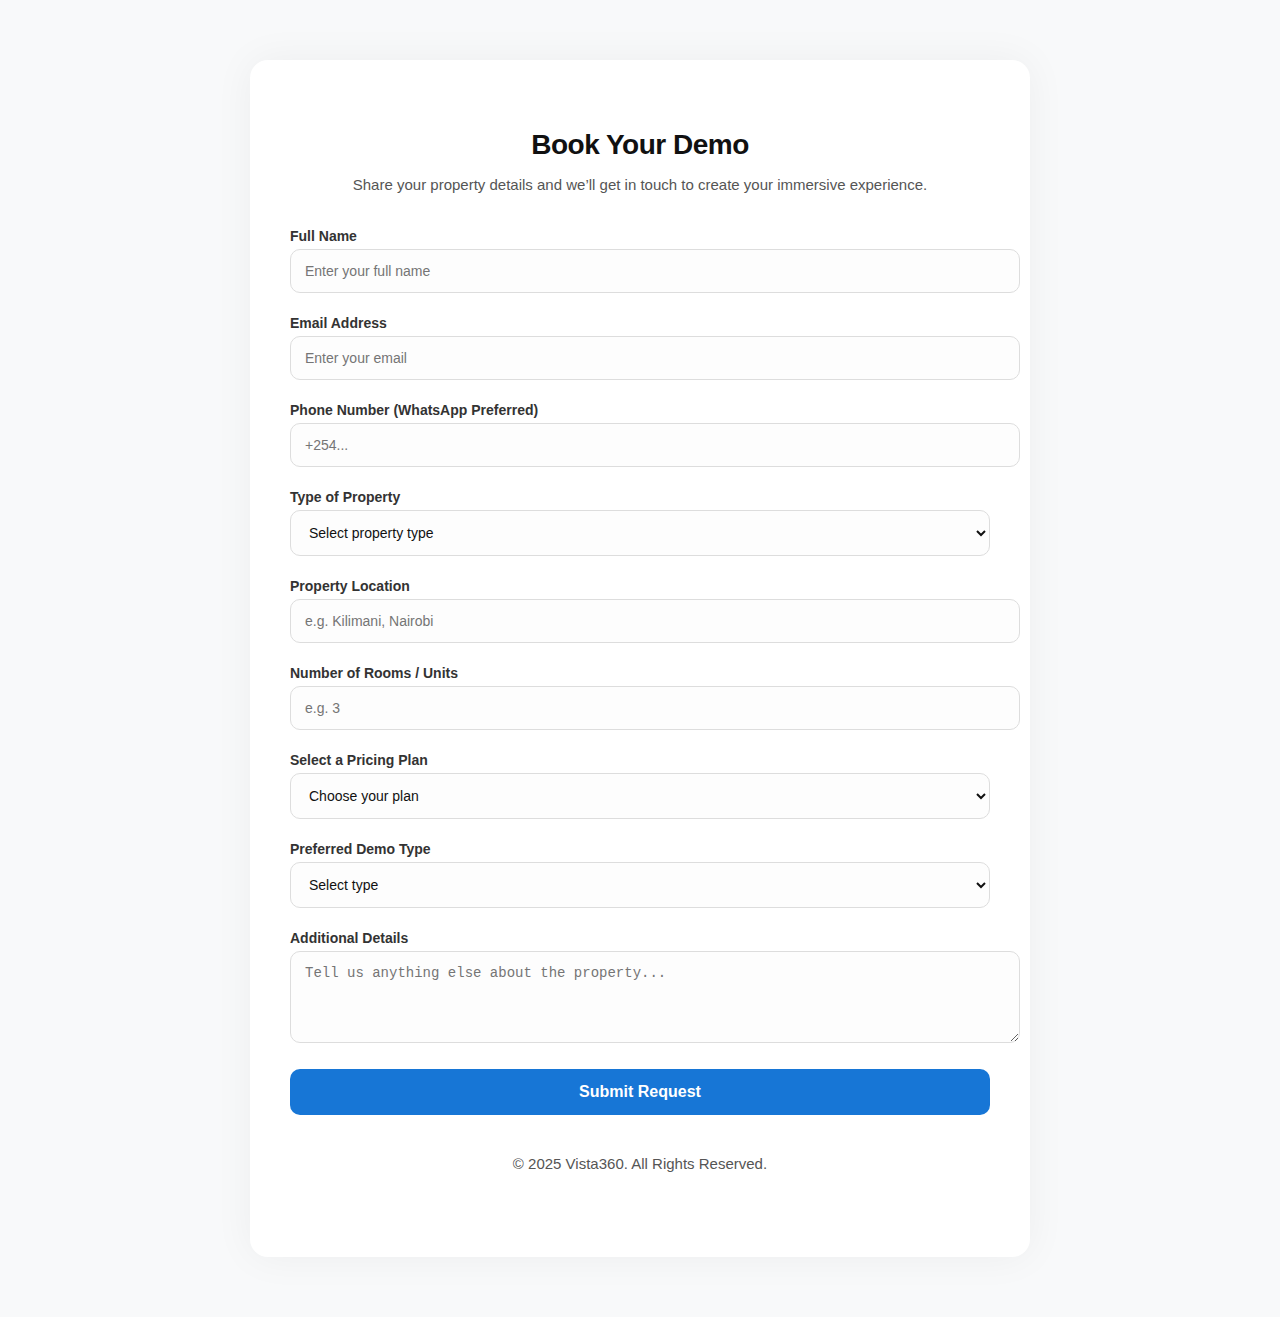
<file: form.html>
<!DOCTYPE html>
<html lang="en">
<head>
  <meta charset="UTF-8" />
  <meta name="viewport" content="width=device-width, initial-scale=1.0" />
  <title>Book a Demo | Vista360</title>
  <style>
    body {
      font-family: 'Poppins', sans-serif;
      background: #f8f9fa;
      color: #222;
      margin: 0;
      padding: 0;
    }

    .container {
      max-width: 700px;
      margin: 60px auto;
      background: #fff;
      border-radius: 18px;
      padding: 50px 40px;
      box-shadow: 0 0 40px rgba(0, 0, 0, 0.05);
    }

    h1 {
      text-align: center;
      color: #111;
      font-size: 28px;
      margin-bottom: 8px;
      letter-spacing: -0.5px;
    }

    p {
      text-align: center;
      color: #555;
      margin-bottom: 35px;
      font-size: 15px;
    }

    form {
      display: flex;
      flex-direction: column;
      gap: 22px;
    }

    label {
      font-weight: 600;
      color: #333;
      font-size: 14px;
      display: block;
      margin-bottom: 5px;
    }

    input, select, textarea {
      width: 100%;
      padding: 13px 14px;
      border: 1px solid #ddd;
      border-radius: 10px;
      background: #fdfdfd;
      color: #111;
      font-size: 14px;
      transition: border 0.3s ease, background 0.3s ease;
      outline: none;
    }

    input:focus, select:focus, textarea:focus {
      border: 1px solid #1776d6;
      background: #f8fcff;
    }

    button {
      background: #1776d6;
      color: #fff;
      border: none;
      padding: 14px;
      border-radius: 10px;
      cursor: pointer;
      font-weight: 600;
      font-size: 16px;
      transition: all 0.3s ease;
    }

    button:hover {
      background: #0f5da6;
      box-shadow: 0 4px 14px rgba(23, 118, 214, 0.25);
    }

    .footer {
      text-align: center;
      margin-top: 40px;
      color: #777;
      font-size: 14px;
    }

    @media (max-width: 600px) {
      .container {
        margin: 30px 20px;
        padding: 30px 25px;
      }
    }
  </style>
</head>
<body>

  <div class="container">
    <h1>Book Your Demo</h1>
    <p>Share your property details and we’ll get in touch to create your immersive experience.</p>

    <form action="https://formspree.io/f/mgvnlavv" method="POST">

      <div>
        <label for="name">Full Name</label>
        <input type="text" id="name" name="name" placeholder="Enter your full name" required />
      </div>

      <div>
        <label for="email">Email Address</label>
        <input type="email" id="email" name="email" placeholder="Enter your email" required />
      </div>

      <div>
        <label for="phone">Phone Number (WhatsApp Preferred)</label>
        <input type="tel" id="phone" name="phone" placeholder="+254..." required />
      </div>

      <div>
        <label for="property-type">Type of Property</label>
        <select id="property-type" name="property_type" required>
          <option value="">Select property type</option>
          <option value="Apartment">Apartment</option>
          <option value="Bungalow">Bungalow</option>
          <option value="Maisonette">Maisonette</option>
          <option value="Commercial Building">Commercial Building</option>
          <option value="Land">Land</option>
        </select>
      </div>

      <div>
        <label for="location">Property Location</label>
        <input type="text" id="location" name="location" placeholder="e.g. Kilimani, Nairobi" required />
      </div>

      <div>
        <label for="rooms">Number of Rooms / Units</label>
        <input type="number" id="rooms" name="rooms" placeholder="e.g. 3" min="1" required />
      </div>

      <div>
        <label for="plan">Select a Pricing Plan</label>
        <select id="plan" name="plan" required>
          <option value="">Choose your plan</option>
          <option value="Standard (1 Property) - KSh 2,000">Standard (1 Property) - KSh 2,000</option>
          <option value="Blueprint Add-On - KSh 3,000">Blueprint Add-On - KSh 3,000</option>
          <option value="Bundle (3 Properties) - KSh 4,000">Bundle (3 Properties) - KSh 4,000</option>
        </select>
      </div>

      <div>
        <label for="demo-type">Preferred Demo Type</label>
        <select id="demo-type" name="demo_type" required>
          <option value="">Select type</option>
          <option value="Interactive Demo">Interactive Demo</option>
          <option value="360° Photos">360° Photos</option>
          <option value="Both">Both</option>
        </select>
      </div>

      <div>
        <label for="message">Additional Details</label>
        <textarea id="message" name="message" rows="4" placeholder="Tell us anything else about the property..."></textarea>
      </div>

      <button type="submit">Submit Request</button>
    </form>

    <div class="footer">
      <p>© 2025 Vista360. All Rights Reserved.</p>
    </div>
  </div>

</body>
</html>
</file>
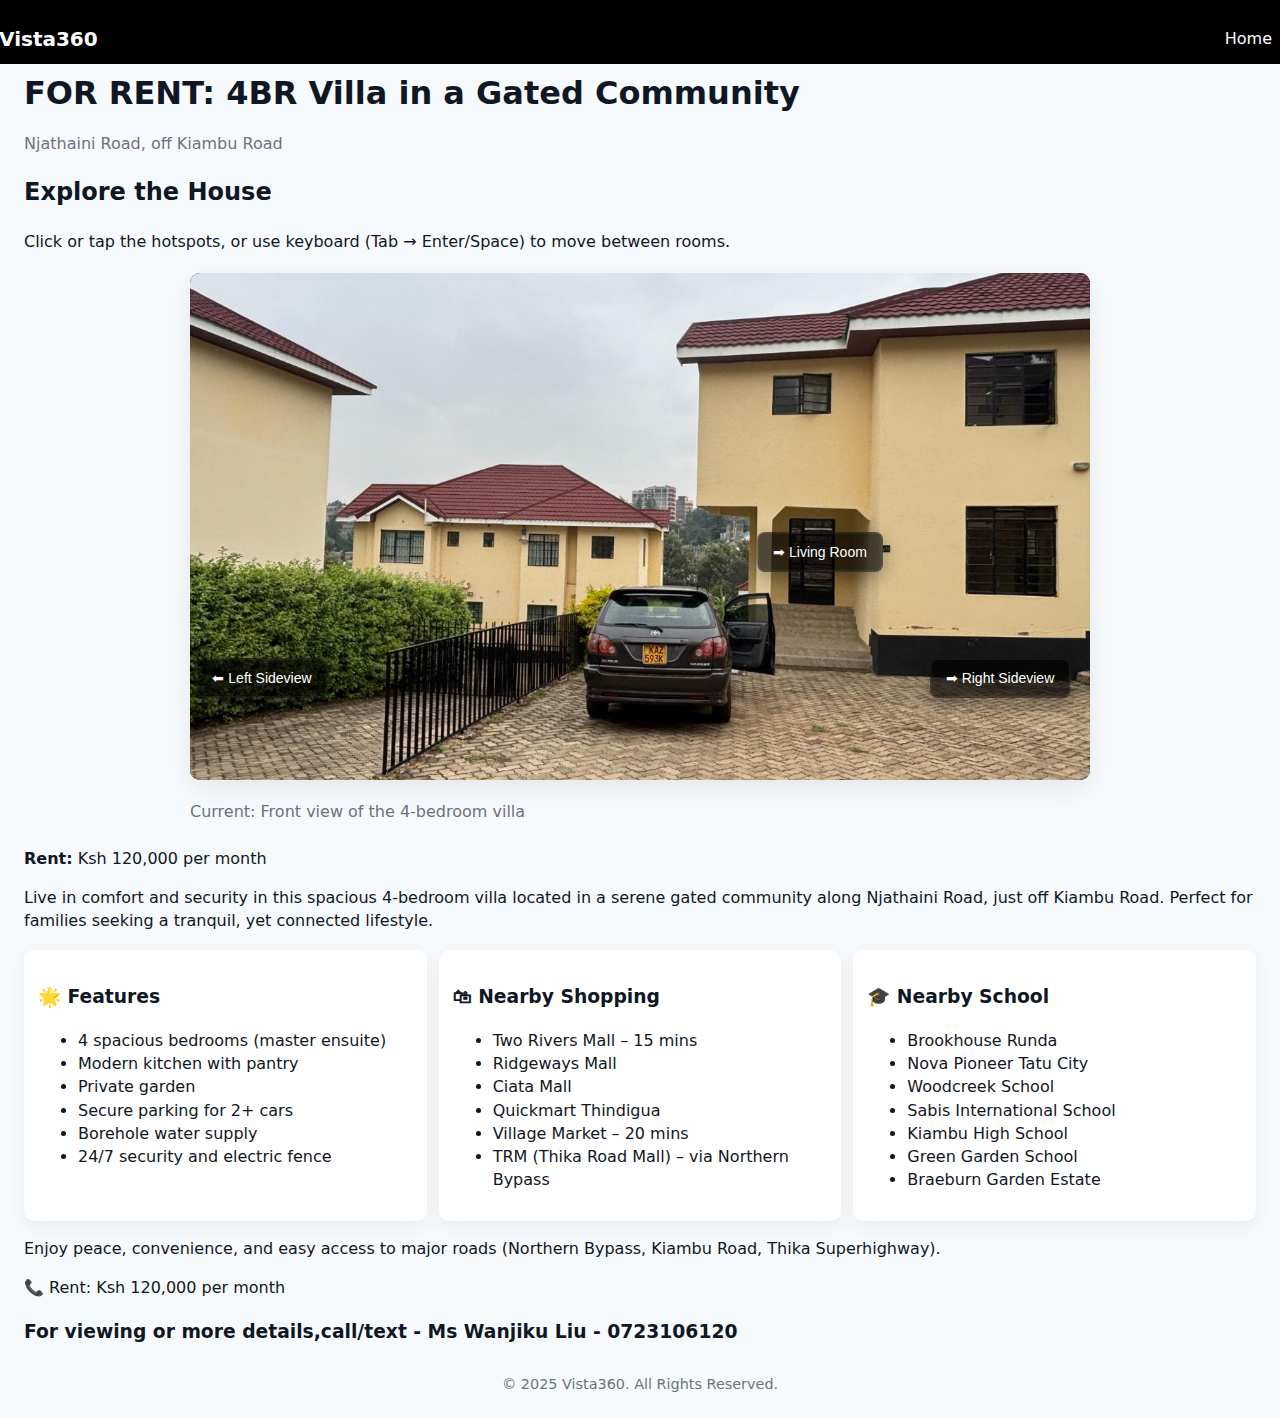
<file: house1.html>
<!doctype html>
<html lang="en">
<head>
  <meta charset="utf-8" />
  <meta name="viewport" content="width=device-width,initial-scale=1" />
  <title>4BR Villa – Njathaini Road | Vista360</title>
  <style>
    :root{
      --bg:#f7fafc;
      --card:#fff;
      --muted:#6b7280;
      --hot-bg: rgba(0,0,0,0.65);
      --hot-bg-hover: rgba(0,0,0,0.85);
      --accent:#4f46e5;
    }
    body{
      margin:0;
      font-family: Inter, system-ui, -apple-system, "Segoe UI", Roboto, Arial;
      background: var(--bg);
      color:#0f1724;
      line-height:1.45;
      padding:24px;
    }
    nav{display:flex;align-items:center;gap:16px;margin-bottom:6px;width: 1525px;margin-left: -25px;height: 70px;margin-top: -30px;}
    nav .logo{font-weight:700;}
    .container{max-width:1500px;margin:0 auto}
    .property-details h1{margin:0 0 6px}
    .location{color:var(--muted);margin-bottom:12px}

    /* Viewer container - responsive */
    #viewer {
      position: relative;
      width: 100%;
      max-width: 900px;
      margin: 20px auto;
      border-radius: 10px;
      overflow: hidden;
      box-shadow: 0 8px 28px rgba(2,6,23,0.08);
      background: #000;
      /* responsive height using aspect-ratio */
      aspect-ratio: 16 / 9;
      height: auto;
    }

    #viewer img {
      width: 100%;
      height: 100%;
      object-fit: cover;
      display:block;
      vertical-align:middle;
    }

    /* Hotspots styled as accessible buttons */
    .hotspot {
      position: absolute;
      display:inline-flex;
      align-items:center;
      gap:.5rem;
      padding:10px 14px;
      background: var(--hot-bg);
      color: #fff;
      border-radius:8px;
      cursor:pointer;
      font-size:14px;
      transition: background .18s, transform .12s;
      transform: translate(-50%,-50%);
      white-space:nowrap;
      border: 2px solid rgba(255,255,255,0.06);
      box-shadow: 0 6px 18px rgba(6,8,15,0.35);
      touch-action: manipulation;
    }

    .hotspot:focus { outline:3px solid rgba(79,70,229,0.18); transform: translate(-50%,-50%) scale(1.02); }
    .hotspot:hover { background: var(--hot-bg-hover); transform: translate(-50%,-50%) scale(1.02); }

    /* small-screen adjustments */
    @media (max-width: 720px){
      #viewer { aspect-ratio: 4 / 3; }
      .hotspot { padding:12px 16px; font-size:15px; }
    }

    /* helper info below viewer */
    .meta { max-width:900px;margin:10px auto 24px;color:var(--muted) }
    .info-grid{display:grid;gap:12px;grid-template-columns:repeat(auto-fit,minmax(220px,1fr));margin-top:18px}
    .info-card{background:var(--card);padding:14px;border-radius:10px;box-shadow:0 6px 18px rgba(2,6,23,0.06)}
    footer{margin-top:28px;color:var(--muted);font-size:.9rem;text-align:center}
  </style>
</head>
<body>
   <nav id="nav">
        <div class="logo">Vista360</div>
        <ul>
          <li><a href="index.html">Home</a></li>
          <li><a href="#">About</a></li>
          <li><a href="#">Services</a></li>
          <li><a href="#">Contact</a></li>
        </ul>
      </nav>
  <div class="container">
     

      <style>
        #nav {
          background-color: black;
          color: white;
          display: flex;
          justify-content: space-between;
         
         
        }

        .logo {
          font-size: 20px;
          font-weight: bold;
          margin-top: 20px;
        }

        #nav ul {
          display: flex;
          gap: 25px;
          list-style: none;
          margin: 0;
          padding: 0;
          margin-top: 20px;
        }

        #nav ul li a {
          color: white;
          text-decoration: none;
          font-weight: 500;
        }

        #nav ul li a:hover {
          text-decoration: underline;
        }
      </style>
  </div>
  <div>
    <section class="property-details">
      <h1 id="rent">FOR RENT: 4BR Villa in a Gated Community</h1>
      <p class="location">Njathaini Road, off Kiambu Road</p>

      <section class="interactive-demo" aria-labelledby="demoTitle">
        <h2 id="demoTitle">Explore the House</h2>
        <p>Click or tap the hotspots, or use keyboard (Tab → Enter/Space) to move between rooms.</p>

        <div id="viewer" aria-live="polite" aria-atomic="true">
          <!-- the image alt will be updated dynamically -->
          <img id="currentImage" src="images/FrontView.jpg" alt="Front view of the house">
        </div>

        <div class="meta" id="roomLabel" aria-hidden="false">Current: Front view</div>
      </section>

      <p class="rent" id="amount"><strong>Rent:</strong> Ksh 120,000 per month</p>

      <p class="description">
        Live in comfort and security in this spacious 4-bedroom villa located in a serene gated community 
        along Njathaini Road, just off Kiambu Road. Perfect for families seeking a tranquil, yet connected lifestyle.
      </p>
    </section>

    <div class="info-grid" aria-hidden="false">
      <div class="info-card">
        <h3>🌟 Features</h3>
        <ul>
          <li>4 spacious bedrooms (master ensuite)</li>
          <li>Modern kitchen with pantry</li>
          <li>Private garden</li>
          <li>Secure parking for 2+ cars</li>
          <li>Borehole water supply</li>
          <li>24/7 security and electric fence</li>
        </ul>
      </div>
      <div class="info-card">
        <h3>🛍 Nearby Shopping</h3>
        <ul>
          <li>Two Rivers Mall – 15 mins</li>
          <li>Ridgeways Mall</li>
          <li>Ciata Mall</li>
          <li>Quickmart Thindigua</li>
          <li>Village Market – 20 mins</li>
          <li>TRM (Thika Road Mall) – via Northern Bypass</li>
        </ul>
      </div>
      <div class="info-card">
        <h3>🎓 Nearby School</h3>
        <ul>
          <li>Brookhouse Runda</li>
          <li>Nova Pioneer Tatu City</li>
          <li>Woodcreek School</li>
          <li>Sabis International School</li>
          <li>Kiambu High School</li>
          <li>Green Garden School</li>
          <li>Braeburn Garden Estate</li>
        </ul>
      </div>
    
    </div>
    <div>
      <p>Enjoy peace, convenience, and easy access to major roads (Northern Bypass, Kiambu Road, Thika Superhighway).</p>

      <p>📞 Rent: Ksh 120,000 per month</p>

      <h3>For viewing or more details,call/text - <strong>Ms Wanjiku Liu - 0723106120</strong></h3>

    </div>

    <footer>© 2025 Vista360. All Rights Reserved.</footer>
  </div>

  <script>
    /*********************
     * Data & utilities
     *********************/
    const images = {
      front: {
        src: "images/FrontView.jpg",
        alt: "Front view of the 4-bedroom villa",
        hotspots: [
          { text: "➡ Living Room", target: "living", top: "55%", left: "70%" },
          { text: "➡ Right Sideview", target: "side", top: "80%", left: "90%" },
          { text: "⬅ Left Sideview", target: "left", top: "80%", left: "8%" }
        ]
      },
      left: {
        src: "images/LeftFrontView.jpg",
        alt: "Left front view",
        hotspots: [
          { text: "➡ Back to Front", target: "front", top: "55%", left: "80%" }
        ]
      },
      side: {
        src: "images/RightFrontView.jpg",
        alt: "Right front view",
        hotspots: [
          { text: "➡ Garden", target: "garden", top: "55%", left: "50%" },
          { text: "⬅ Back to Front", target: "front", top: "80%", left: "20%" }
        ]
      },
      living: {
        src: "images/LivingRoom.jpg",
        alt: "Living room",
        hotspots: [
          { text: "➡ Kitchen", target: "kitchen", top: "88%", left: "90%" },
          { text: "⬅ Back to Front", target: "front", top: "88%", left: "10%" },
          { text: "⬆ Upstairs", target: "upstairs", top: "70%", left: "85%" }
        ]
      },
      upstairs: {
        src: "images/StaircaseM.jpg",
        alt: "Staircase and landing",
        hotspots: [
          { text: "⬆ Hallway", target: "hallway", top: "80%", left: "10%" },
          { text: "⬇ Downstairs", target: "living", top: "80%", left: "50%" }
        ]
      },
      hallway: {
        src: "images/Hallway.jpg",
        alt: "Upstairs hallway",
        hotspots: [
          { text: "➡ Room 1", target: "room1", top: "60%", left: "50%" },
          { text: "⬅ Room 2", target: "room2", top: "20%", left: "35%" },
          { text: "⬇ Master Bedroom", target: "master", top: "90%", left: "35%" },
          { text: "➡ Back to Stairs", target: "upstairs", top: "90%", left: "75%" }
        ]
      },
      room1: {
        src: "images/Room1.jpg",
        alt: "Bedroom 1",
        hotspots: [
          { text: "➡ Balcony", target: "balcony", top: "40%", left: "29%" },
          { text: "⬇ Back to Hall", target: "hallway", top: "90%", left: "50%" }
        ]
      },
      room2: {
        src: "images/Room3.jpg",
        alt: "Bedroom 2",
        hotspots: [
          { text: "⬇ Back to Hall", target: "hallway", top: "90%", left: "50%" },
          { text: "➡ Window View", target: "window", top: "50%", left: "40%" }
        ]
      },
      master: {
        src: "images/MasterBedroom.jpg",
        alt: "Master bedroom",
        hotspots: [
          { text: "⬇ Master Bathroom", target: "bathroom", top: "90%", left: "50%" },
          { text: "➡ Back to Hall", target: "hallway", top: "50%", left: "60%" }
        ]
      },
      bathroom: {
        src: "images/BathroomM.B.jpg",
        alt: "Master bathroom",
        hotspots: [
          { text: "⬅ Back to Master", target: "master", top: "90%", left: "50%" }
        ]
      },
      window: {
        src: "images/Window.jpg",
        alt: "Window view",
        hotspots: [
          { text: "⬅ Back to Room", target: "room2", top: "90%", left: "50%" }
        ]
      },
      balcony: {
        src: "images/Balcony.jpg",
        alt: "Balcony view",
        hotspots: [
          { text: "⬅ Back to Room 1", target: "room1", top: "70%", left: "80%" }
        ]
      },
      kitchen: {
        src: "images/Kitchen.jpg",
        alt: "Kitchen",
        hotspots: [
          { text: "⬅ Living Room", target: "living", top: "80%", left: "40%" }
        ]
      },
      garden: {
        src: "images/Garden.jpg",
        alt: "Garden",
        hotspots: [
          { text: "⬅ Back to Side", target: "side", top: "80%", left: "50%" }
        ]
      }
    };

    const viewer = document.getElementById("viewer");
    const currentImage = document.getElementById("currentImage");
    const roomLabel = document.getElementById("roomLabel");

    // Preload images for smoother transitions
    function preloadAll() {
      Object.values(images).forEach(i => {
        const img = new Image();
        img.src = i.src;
      });
    }
    preloadAll();

    // Helper that ensures a value ends with % or returns default
    function normalizePercent(val, fallback = "50%") {
      if (!val) return fallback;
      if (typeof val === "number") return `${val}%`;
      if (typeof val === "string") {
        return val.trim().endsWith("%") ? val.trim() : (val.trim().match(/^[\d.]+$/) ? val.trim() + "%" : val.trim());
      }
      return fallback;
    }

    function createHotspotElement(h) {
      const hotspot = document.createElement("button");
      hotspot.className = "hotspot";
      hotspot.type = "button";
      hotspot.innerText = h.text;
      // position
      hotspot.style.top = normalizePercent(h.top, "50%");
      hotspot.style.left = normalizePercent(h.left, "50%");
      // accessibility
      hotspot.setAttribute("role", "button");
      hotspot.setAttribute("aria-label", h.text.replace(/^[➡⬅⬆⬇\s]*/,''));
      hotspot.tabIndex = 0;
      // click
      hotspot.addEventListener("click", () => showRoom(h.target));
      // keyboard (Enter / Space)
      hotspot.addEventListener("keydown", (ev) => {
        if (ev.key === "Enter" || ev.key === " " || ev.key === "Spacebar") {
          ev.preventDefault();
          hotspot.click();
        }
      });
      return hotspot;
    }

    function showRoom(roomKey) {
      const data = images[roomKey];
      if (!data) {
        console.warn("Room not found:", roomKey);
        return;
      }

      // update image with a fade for nicer UX
      currentImage.style.opacity = 0;
      // small timeout to allow CSS transition feel (no heavy CSS needed)
      setTimeout(() => {
        currentImage.src = data.src;
        currentImage.alt = data.alt || roomKey;
        // update visible label for sighted users and screen readers (aria-live)
        roomLabel.textContent = `Current: ${data.alt || roomKey}`;
        // remove old hotspots
        viewer.querySelectorAll(".hotspot").forEach(h => h.remove());
        // add new hotspots
        (data.hotspots || []).forEach(h => {
          // ensure default left/top exist
          if (!h.left) h.left = "50%";
          if (!h.top) h.top = "50%";
          const el = createHotspotElement(h);
          viewer.appendChild(el);
        });
        // fade in
        setTimeout(()=> currentImage.style.opacity = 1, 40);
      }, 150);
    }

    // make sure image fades nicely
    currentImage.style.transition = "opacity .22s ease";

    // start (front)
    showRoom("front");

    // optional: support deep-linking via fragment (e.g., site.html#living)
    if (location.hash) {
      const key = location.hash.replace("#", "").trim();
      if (key && images[key]) showRoom(key);
    }

    // update fragment on navigation so user can share
    // we add a short debounce to avoid too many history updates
    let fragTimer = null;
    function setFragmentNow(roomKey){
      if (history.replaceState) {
        history.replaceState(null, "", "#" + roomKey);
      }
    }
    // hook into showRoom to also set fragment (wrap existing)
    (function(){
      const original = showRoom;
      showRoom = function(roomKey){
        original(roomKey);
        if (fragTimer) clearTimeout(fragTimer);
        fragTimer = setTimeout(()=> setFragmentNow(roomKey), 300);
      };
    })();

  </script>
</body>
</html>
</file>
